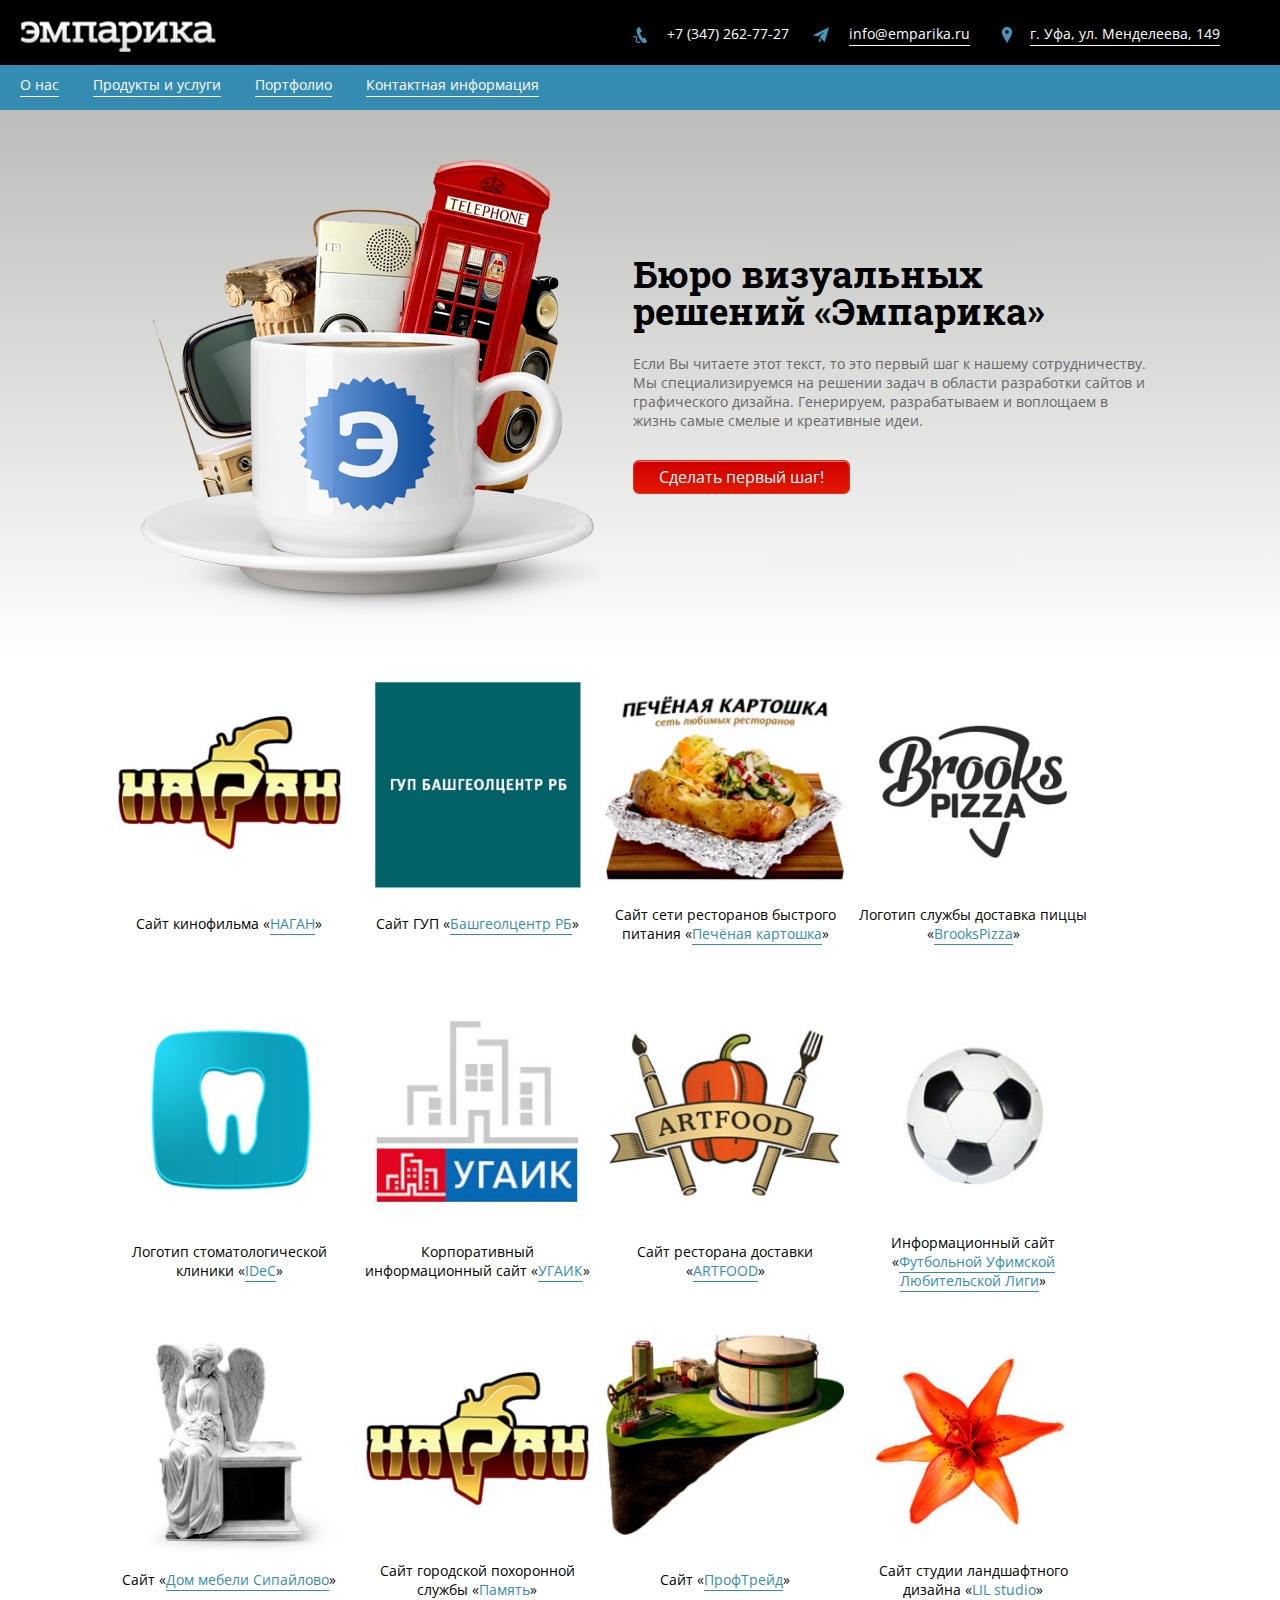
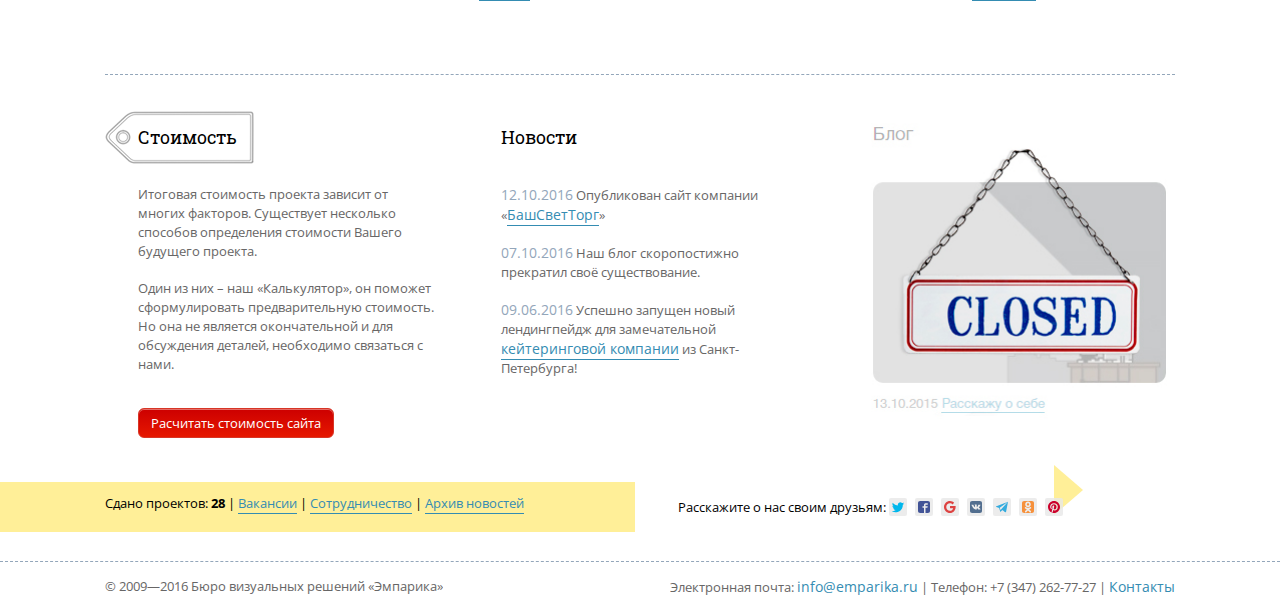
<file: index.html>
<!DOCTYPE html>
<html lang="en">
<head>
    <meta charset="UTF-8">
    <title>Эмпарика | бюро визуальных решений</title>
    <link rel="stylesheet" href="style/style.css">
    <script src="scripts/likely.js"></script>
    <link rel="stylesheet" href="style/likely.css">
    </head>
<body>
<header>
    <div class="line black">
        <div class="logo"></div>
        <div class="contacts">        
            <a href="#0" class="adress">г. Уфа, ул. Менделеева, 149</a>
            <a href="#0" class="mail">info@emparika.ru</a>
            <span class="telephone">+7 (347) 262-77-27</span>
        </div>  
    </div>    
    <div class="line blue">
        <div class="menu">
            <ul>
                <li><a href="#0">О нас</a></li>
                <li><a href="#0">Продукты и услуги</a></li>
                <li><a href="#0">Портфолио</a></li>
                <li><a href="#0">Контактная информация</a></li>
            </ul>
        </div>
    </div>
</header>
<section class="main">
<div class="container">
    <div class="column left">
        <div class="cup"></div>
    </div>
    <div class="column right">
        <h1 >Бюро визуальных решений «Эмпарика»</h1>       
        <p>Если Вы читаете этот текст, то это первый шаг к нашему сотрудничеству. Мы специализируемся на решении задач в области разработки сайтов и графического дизайна. Генерируем, разрабатываем и воплощаем в жизнь самые смелые и креативные идеи.</p>
        <button class="button1">Сделать первый шаг!</button>
    </div>
</div>
</section>
<div class="clearfix"></div>
<section class="products">
   <div class="container bottomborder">
        <div class="item">
            <div class="item_img" style="background:url(images/nagan.jpg); background-size: contain;" href="#0"></div>
            <div class="item_text str2"><div class="text_child">Сайт кинофильма «<a href="#0">НАГАН</a>»</div></div>
        </div>
        <div class="item">
            <div class="item_img" style="background:url(images/gyp2.jpg); background-size: contain;" href="#0"></div>
            <div class="item_text str2"><div class="text_child">Сайт ГУП «<a href="#0">Башгеолцентр РБ</a>»</div></div>
        </div>
        <div class="item">
            <div class="item_img" style="background:url(images/log4.jpg); background-size: contain;" href="#0"></div>
            <div class="item_text str2"><div class="text_child">Сайт сети ресторанов быстрого питания «<a href="#0">Печёная картошка</a>»</div></div>
        </div>
        <div class="item">
            <div class="item_img" style="background:url(images/776.jpg); background-size: contain;" href="#0"></div>
            <div class="item_text str2"><div class="text_child">Логотип службы доставка пиццы «<a href="#0">BrooksPizza</a>»</div></div>
        </div>
        <div class="item">
            <div class="item_img" style="background:url(images/1.jpg); background-size: contain;" href="#0"></div>
            <div class="item_text str3"><div class="text_child">Логотип стоматологической клиники «<a href="#0">IDeC</a>»</div></div>
        </div>
        <div class="item">
            <div class="item_img" style="background:url(images/ava-ugaik.jpg); background-size: contain;" href="#0"></div>
            <div class="item_text str3"><div class="text_child">Корпоративный информационный сайт «<a href="#0">УГАИК</a>»</div></div>
        </div>
        <div class="item">
            <div class="item_img" style="background:url(images/444.jpg); background-size: contain;" href="#0"></div>
            <div class="item_text str3"><div class="text_child">Сайт ресторана доставки «<a href="#0">ARTFOOD</a>»</div></div>
        </div>
        <div class="item">
            <div class="item_img" style="background:url(images/ava-full1.jpg); background-size: contain;" href="#0"></div>
            <div class="item_text str3"><div class="text_child">Информационный сайт «<a href="#0">Футбольной Уфимской Любительской Лиги</a>»</div></div>
        </div>
        <div class="item">
            <div class="item_img" style="background:url(images/ava_pamyat.jpg); background-size: contain;" href="#0"></div>
            <div class="item_text str2"><div class="text_child">Сайт «<a href="#0">Дом мебели Сипайлово</a>»</div></div>
        </div>
        <div class="item">
            <div class="item_img" style="background:url(images/nagan.jpg); background-size: contain;" href="#0"></div>
            <div class="item_text str2"><div class="text_child">Сайт городской похоронной службы «<a href="#0">Память</a>»</div></div>
        </div>
        <div class="item">
            <div class="item_img" style="background:url(images/ava_profi_treid.jpg); background-size: contain;" href="#0"></div>
            <div class="item_text str2"><div class="text_child">Сайт «<a href="#0">ПрофТрейд</a>»</div></div>
        </div>
        <div class="item">
            <div class="item_img" style="background:url(images/ava_studiya_dizaina.jpg); background-size: contain;" href="#0"></div>
            <div class="item_text str2"><div class="text_child">Сайт студии ландшафтного дизайна «<a href="#0">LIL studio</a>»</div></div>
        </div>
    </div>
</section> 
<div class="clearfix"></div>   
<section class="info">   
   <div class="container">
   <div class="infoblock price">
           <div class="name birka ">Стоимость</div>
           <p>Итоговая стоимость проекта зависит от многих факторов. Существует несколько способов определения стоимости Вашего будущего проекта.</p>
           <p>Один из них – наш «Калькулятор», он поможет сформулировать предварительную стоимость. Но она не является окончательной и для обсуждения деталей, необходимо связаться с нами.</p>
           <button class="button2">
             Расчитать стоимость сайта  
           </button>
    </div>
    <div class="infoblock">
           <div class="name">Новости</div>
        <p><span class="date" >12.10.2016</span> Опубликован сайт компании «<a href="#0">БашСветТорг</a>»</p>
        <p><span class="date" >07.10.2016</span> Наш блог скоропостижно прекратил своё существование.</p>
        <p><span class="date" >09.06.2016</span> Успешно запущен новый лендингпейдж для замечательной <a href="#0">кейтеринговой компании</a> из Санкт-Петербурга!</p>        
    </div>
    <div class="infoblock">
        <div class="imgblog"></div>
    </div>
   </div>
</section>       
<div class="clearfix"></div>
<footer>
    <div class="container">
      <section class="footer top">
          <div class="information">Сдано проектов: <strong>28</strong>   |   <a href="#0">Вакансии</a>   |   <a href="#0">Сотрудничество</a>   |   <a href="#0">Архив новостей</a>
          </div>
          <div class="soc"> Расскажите о нас своим друзьям:         
              <div class="likely likely-small soc2">
              <div class="twitter"></div>
              <div class="facebook"></div>
              <div class="gplus"></div>
              <div class="vkontakte"></div>
              <div class="telegram"></div>
              <div class="odnoklassniki"></div>
              <div class="pinterest" data-media="i/pinnable.jpg"></div>
              </div>
            </div>
          
      </section> 
    </div>
      <div class="clearfix"></div>
      <div class="border_bottom"></div>
      <div class="container">
          <section class="footer bottom">           
            <div class="fleft">© 2009—2016 Бюро визуальных решений «Эмпарика»</div>
            <div class="fright">Электронная почта: <a href="#0">info@emparika.ru</a>   |   Телефон: +7 (347) 262-77-27    |   <a href="#0">Контакты</a></div>          
          </section> 
    </div>
</footer>  
        

</body>
</html>
</file>
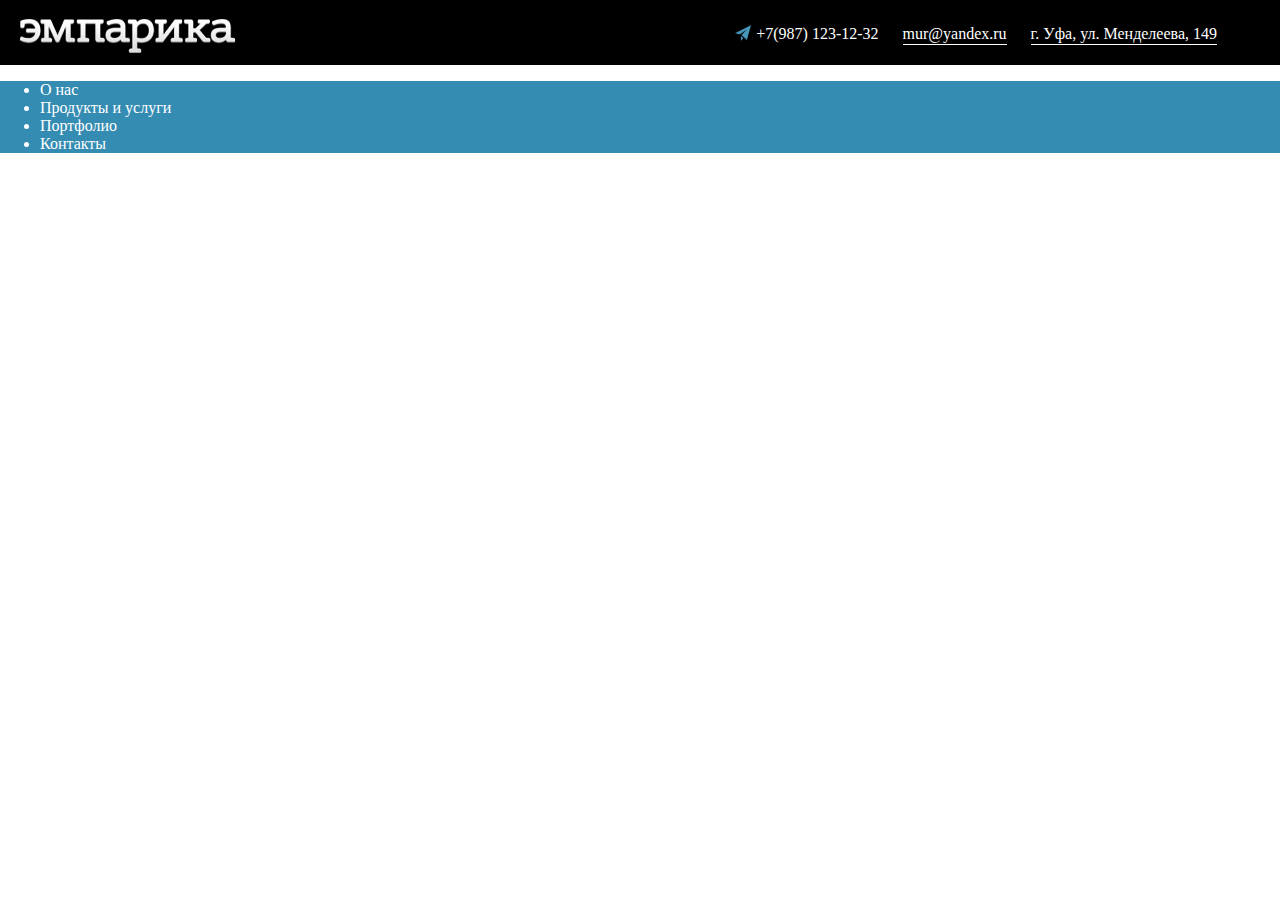
<file: style/piu.html>
<!DOCTYPE html>
<html lang="en">
<head>
    <meta charset="UTF-8">
    <title>Piu</title>
    <link rel="stylesheet" href="piu.css">
</head>
<body>
    <header>
        <div class="line black">
            <div class="logo"></div>
            <div class="top_contact">
                <span class="phone">+7(987) 123-12-32</span>
                <a href="#0" class="email">mur@yandex.ru</a>
                <a href="#0" class="address">г. Уфа, ул. Менделеева, 149</a>
            </div>
        </div>
        <div class="line blue">
            <ul>
                <li><a href="#0">О нас</a></li>
                <li><a href="#0">Продукты и услуги</a></li>
                <li><a href="#0">Портфолио</a></li>
                <li><a href="#0">Контакты</a></li>
            </ul>
        </div>
    </header>
</body>
</html>
</file>
<file: style/style.css>
@import url('https://fonts.googleapis.com/css?family=Open+Sans');
@import url('https://fonts.googleapis.com/css?family=Roboto+Slab:700&subset=cyrillic');
html, body {
padding: 0;
margin: 0;
}


a, div, span{
    font-family: 'Open Sans', sans-serif;
    font-size: 14px;
}   

h1{
    font-family: 'Roboto Slab', serif;
    font-size: 37px;
    margin-top: 11px;
    line-height: 1;
}
a{   
    text-decoration: none;
    color: #348cb2;
     
}

.line.black{
    height: 65px;
    background-color: black;
}

.line.black span, .line.black a{
      
    float: right;
    position: relative;
    margin-top: 24px;
    margin-right: 60px;        
}

 
.telephone:before {
    content: '';
    background: url(../images/ph.png);
    width: 16px;
    height: 16px;
    top: 3px;
    right: 141px;
    background-size: contain;
    position: absolute;
    display: block;
}

.mail:before {
    content: '';
    background: url(../images/em.png);
    width: 16px;
    height: 16px;
    top: 3px;
    right: 141px;
    background-size: contain;
    position: absolute;
    display: block;
}

.adress:before {
    content: '';
    background: url(../images/lo.png);
    width: 16px;
    height: 16px;
    top: 3px;
    right: 205px;
    background-size: contain;
    position: absolute;
    display: block;
}

.line a,.line span{
    color: white;
    padding-bottom: 2px;
}
.line a{
    border-bottom: 1px solid white;
}


.logo{
        background: url(../images/logo.png) center center no-repeat;
    background-size: cover;
    width: 217px;
    height: 35px;
    position: absolute;
    margin-top: 17px;
    margin-left: 20px;
}
.line.blue {
   background-color: #348cb2;
   height: 45px;
   
}
.menu li{
    margin-right: 30px; 
    padding-bottom: 3px;
    margin-top: 10px;
    display: inline-block;
  
}

.menu ul{
    margin: 0;
    margin-left: 20px;
    padding: 0px;
    
}

.main{
width: 100%; 
background: linear-gradient(to top, #ffffff, #bcbcba);
height: 500px; 
padding-top: 50px;   
}

.container{
    width: 1070px;
    margin: 0 auto;
   
}

.column{
    display: inline-block;
    vertical-align: top;
}
.column.left{   
   display: inline-block;
    vertical-align: top;
    width: 49%;
/*    margin-left: 185px;
    margin-top: 35px;*/
}
.cup{
    background: url(../images/cup.png) center center no-repeat;
    height: 460px;
    background-size: contain;
}
.column.right{  
    
    display: inline-block;
    vertical-align: top;
  /*  width: 49%;*/
    width: 519px;
    padding-top: 84px;
}
.column.right p{
    color:#666;
} 
button{
    box-shadow: inset 0px 1px 0px 0px rgb(228, 110, 104);   
    font-family: 'Open Sans', sans-serif;  
    color:white;
    background: linear-gradient(to bottom, #ce0100 5%, #e61700 100%);
    border-radius: 6px;
    border: 1px solid #d83526;
}
.button1{
    padding: 5px 25px;
    font-size: 16px;
    margin-top: 16px;
    
}
.button2{
    padding: 5px 12px;
    margin-top: 16px;
    
}
button:hover{
    cursor: pointer;
    background: linear-gradient(to bottom, #e61700 100%, #ce0100 5% );
}
.clearfix {
    clear: both;
}
.item{
        width: 240px;
    height: 320px;
    float: left;
    margin: 4px;
    text-align: center;
}
.item_img{
    width: 240px;
    height: 240px;
    background-size: contain;
}
.item_text{
       
    display: table;
    width: 100%;
}
.str2{
    min-height: 39px;
}
.str3{
    min-height: 58px;
}
.text_child{
    vertical-align: middle;
    text-align: center;
    display: table-cell;
}
  a{
   
    padding-bottom: 1px;
    border-bottom: 1px solid #348cb2; 
    
}
a:hover, .menu li:hover{
     border-bottom:0;
}

.container.bottomborder{
    overflow: hidden;
    padding-bottom: 30px;
    border-bottom: 1px dashed #93a6ba; 
}
.info{
    margin-top: 50px;
}
.infoblock{
    width: 299px;
    height: 339px;
    display: inline-block;
    vertical-align: top;
    margin-right: 60px;
}
.price{
    margin-left: 33px;
    color: black;
}
.name{
    font-size: 18px;
    font-family: 'Roboto Slab', serif;
    margin-bottom: 36px;
}
.birka{
    position: relative;    
    
}
.birka:before{
    
    margin-left: -34px;
    margin-top: -15px;
    content: '';
    background: url(../images/birka.png) center no-repeat;
    display: block;
    width: 150px;
    position: absolute;
    height: 55px;
    background-size: contain;   
}

.infoblock p{
    
   margin-bottom: 18px;
    font-size: 13px;
    line-height: 19px;
    color: #676666;
    
}
.infoblock:last-child{
    margin: 0;
}
p .date{
    color: #93a6ba;
}
.imgblog{
    background: url(../images/blcl.jpg) center center no-repeat;
    background-size: cover;
    width: 314px;
    height: 315px; 
    display: inherit;
    vertical-align: inherit;
    position: relative;
    top: -10px;
}
footer{
    margin-top: 30px;
}
.information{
    position: relative;
    display: inline-block;
    vertical-align:top;
    padding-right: 150px;
    
}
.information:before{
    background-color: #ffef98;
    position: absolute;
    display: block;
    background-size: contain;
    width: 670px;
    height: 50px;
    top: 0;
    left: 0;
    content: '';
    z-index: -1;
    margin-left: -140px;
    margin-top: -12px;       
}
.information:after{
    border: 20px solid transparent;	
    border-left: 20px solid #ffef98;
    content: '';
    margin-left: 128px;
    border: 25px solid transparent;
    border-left: 29px solid #ffef98;
    content: '';
    margin-left: 530px;
    margin-top: -29px;
    position: absolute;
}
.information, .information strong, .information a{
    font-size: 13px;
}
.soc{
  font-size: 13px;
  margin-top: 4px;
}
.soc, .soc2{
    display: inline-block;
    vertical-align:top;
}
.footer.top{
    padding-bottom:  45px;
}
.border_bottom{

  border-bottom: 1px dashed #93a6ba;  
}
.footer.bottom{
    margin-top: 15px;
    
}
.footer.bottom div{
    font-size: 13px;
    color: #676666;
    display: inline-block;
}
.fleft{
    float:left;
    overflow:hidden;
}
.fright{
    float:right;
    overflow:hidden;
}
footer{
   padding-bottom: 30px; 
}
</file>
<file: style/likely.css>
.likely,.likely__widget{-webkit-font-smoothing:antialiased;-moz-osx-font-smoothing:grayscale;padding:0;text-indent:0!important;list-style:none!important;font-weight:400;font-family:Helvetica Neue,Arial,sans-serif}.likely{display:inline-block}.likely__widget{margin:0;font-size:inherit}.likely{opacity:0;font-size:0!important}.likely_visible{opacity:1;transition:opacity .1s ease-in}.likely>*{display:inline-block;visibility:hidden}.likely_visible>*{visibility:inherit}.likely__widget{position:relative;white-space:nowrap}.likely__button,.likely__widget{display:inline-block}.likely__button,.likely__counter{text-decoration:none;text-rendering:optimizeLegibility;margin:0;outline:0}.likely__button{position:relative;user-select:none}.likely__counter{display:none;position:relative;font-weight:400}.likely_ready .likely__counter{display:inline-block}.likely_ready .likely__counter_empty{display:none}.likely__button,.likely__counter,.likely__icon,.likely__widget{vertical-align:top}.likely__widget{transition:background .33s ease-out,color .33s ease-out,fill .33s ease-out}.likely__widget:active,.likely__widget:focus,.likely__widget:hover{transition:none;cursor:pointer}@media (hover:none){.likely__widget:active,.likely__widget:focus,.likely__widget:hover{transition:background .33s ease-out,color .33s ease-out,fill .33s ease-out;cursor:unset}}.likely__icon{position:relative;text-align:left;display:inline-block}.likely svg{position:absolute;left:3px;top:3px;width:16px;height:16px}.likely__button,.likely__counter{line-height:inherit;cursor:inherit}.likely__button:empty{display:none}.likely__counter{text-align:center}.likely .likely__widget{color:#000;background:rgba(231,231,231,.8)}.likely .likely__counter{background-size:1px 1px;background-repeat:repeat-y;background-image:linear-gradient(to right,rgba(0,0,0,.2) 0,rgba(0,0,0,0) .5px,rgba(0,0,0,0) 100%)}.likely-light .likely__widget{color:#fff;fill:#fff;background:rgba(236,236,236,.16);text-shadow:rgba(0,0,0,.2) 0 0 .33em}.likely-light .likely__counter{background-image:linear-gradient(to right,rgba(255,255,255,.4) 0,rgba(255,255,255,0) .5px,rgba(255,255,255,0) 100%)}.likely__widget_facebook{fill:#425497}.likely__widget_facebook:active,.likely__widget_facebook:focus,.likely__widget_facebook:hover{background:rgba(207,212,229,.8)}@media (hover:none){.likely__widget_facebook:active,.likely__widget_facebook:focus,.likely__widget_facebook:hover{background:rgba(231,231,231,.8)}}.likely-light .likely__widget_facebook:active,.likely-light .likely__widget_facebook:focus,.likely-light .likely__widget_facebook:hover{text-shadow:#425497 0 0 .25em;background:rgba(66,84,151,.7)}@media (hover:none){.likely-light .likely__widget_facebook:active,.likely-light .likely__widget_facebook:focus,.likely-light .likely__widget_facebook:hover{text-shadow:rgba(0,0,0,.2) 0 0 .33em;background:rgba(236,236,236,.16)}}.likely__widget_twitter{fill:#00b7ec}.likely__widget_twitter:active,.likely__widget_twitter:focus,.likely__widget_twitter:hover{background:rgba(191,237,250,.8)}@media (hover:none){.likely__widget_twitter:active,.likely__widget_twitter:focus,.likely__widget_twitter:hover{background:rgba(231,231,231,.8)}}.likely-light .likely__widget_twitter:active,.likely-light .likely__widget_twitter:focus,.likely-light .likely__widget_twitter:hover{text-shadow:#00b7ec 0 0 .25em;background:rgba(0,183,236,.7)}@media (hover:none){.likely-light .likely__widget_twitter:active,.likely-light .likely__widget_twitter:focus,.likely-light .likely__widget_twitter:hover{text-shadow:rgba(0,0,0,.2) 0 0 .33em;background:rgba(236,236,236,.16)}}.likely__widget_gplus{fill:#dd4241}.likely__widget_gplus:active,.likely__widget_gplus:focus,.likely__widget_gplus:hover{background:rgba(246,207,207,.8)}@media (hover:none){.likely__widget_gplus:active,.likely__widget_gplus:focus,.likely__widget_gplus:hover{background:rgba(231,231,231,.8)}}.likely-light .likely__widget_gplus:active,.likely-light .likely__widget_gplus:focus,.likely-light .likely__widget_gplus:hover{text-shadow:#dd4241 0 0 .25em;background:rgba(221,66,65,.7)}@media (hover:none){.likely-light .likely__widget_gplus:active,.likely-light .likely__widget_gplus:focus,.likely-light .likely__widget_gplus:hover{text-shadow:rgba(0,0,0,.2) 0 0 .33em;background:rgba(236,236,236,.16)}}.likely__widget_vkontakte{fill:#526e8f}.likely__widget_vkontakte:active,.likely__widget_vkontakte:focus,.likely__widget_vkontakte:hover{background:rgba(211,218,227,.8)}@media (hover:none){.likely__widget_vkontakte:active,.likely__widget_vkontakte:focus,.likely__widget_vkontakte:hover{background:rgba(231,231,231,.8)}}.likely-light .likely__widget_vkontakte:active,.likely-light .likely__widget_vkontakte:focus,.likely-light .likely__widget_vkontakte:hover{text-shadow:#526e8f 0 0 .25em;background:rgba(82,110,143,.7)}@media (hover:none){.likely-light .likely__widget_vkontakte:active,.likely-light .likely__widget_vkontakte:focus,.likely-light .likely__widget_vkontakte:hover{text-shadow:rgba(0,0,0,.2) 0 0 .33em;background:rgba(236,236,236,.16)}}.likely__widget_pinterest{fill:#cc002b}.likely__widget_pinterest:active,.likely__widget_pinterest:focus,.likely__widget_pinterest:hover{background:rgba(242,191,202,.8)}@media (hover:none){.likely__widget_pinterest:active,.likely__widget_pinterest:focus,.likely__widget_pinterest:hover{background:rgba(231,231,231,.8)}}.likely-light .likely__widget_pinterest:active,.likely-light .likely__widget_pinterest:focus,.likely-light .likely__widget_pinterest:hover{text-shadow:#cc002b 0 0 .25em;background:rgba(204,0,43,.7)}@media (hover:none){.likely-light .likely__widget_pinterest:active,.likely-light .likely__widget_pinterest:focus,.likely-light .likely__widget_pinterest:hover{text-shadow:rgba(0,0,0,.2) 0 0 .33em;background:rgba(236,236,236,.16)}}.likely__widget_odnoklassniki{fill:#f6903b}.likely__widget_odnoklassniki:active,.likely__widget_odnoklassniki:focus,.likely__widget_odnoklassniki:hover{background:rgba(252,227,206,.8)}@media (hover:none){.likely__widget_odnoklassniki:active,.likely__widget_odnoklassniki:focus,.likely__widget_odnoklassniki:hover{background:rgba(231,231,231,.8)}}.likely-light .likely__widget_odnoklassniki:active,.likely-light .likely__widget_odnoklassniki:focus,.likely-light .likely__widget_odnoklassniki:hover{text-shadow:#f6903b 0 0 .25em;background:rgba(246,144,59,.7)}@media (hover:none){.likely-light .likely__widget_odnoklassniki:active,.likely-light .likely__widget_odnoklassniki:focus,.likely-light .likely__widget_odnoklassniki:hover{text-shadow:rgba(0,0,0,.2) 0 0 .33em;background:rgba(236,236,236,.16)}}.likely__widget_telegram{fill:#34abde}.likely__widget_telegram:active,.likely__widget_telegram:focus,.likely__widget_telegram:hover{background:rgba(204,234,246,.8)}@media (hover:none){.likely__widget_telegram:active,.likely__widget_telegram:focus,.likely__widget_telegram:hover{background:rgba(231,231,231,.8)}}.likely-light .likely__widget_telegram:active,.likely-light .likely__widget_telegram:focus,.likely-light .likely__widget_telegram:hover{text-shadow:#34abde 0 0 .25em;background:rgba(52,171,222,.7)}@media (hover:none){.likely-light .likely__widget_telegram:active,.likely-light .likely__widget_telegram:focus,.likely-light .likely__widget_telegram:hover{text-shadow:rgba(0,0,0,.2) 0 0 .33em;background:rgba(236,236,236,.16)}}.likely{margin:0 -5px -10px}.likely .likely__widget{line-height:20px;font-size:14px;border-radius:3px;height:22px;margin:0 5px 10px}.likely .likely__icon{width:22px;height:22px}.likely .likely__button{padding:1px 4px 1px 0}.likely .likely__counter{padding:1px 4px}.likely-big{margin:0 -6px -12px}.likely-big .likely__widget{line-height:28px;font-size:18px;border-radius:4px;height:32px;margin:0 6px 12px}.likely-big .likely__icon{width:32px;height:32px}.likely-big .likely__button{padding:2px 6px 2px 0}.likely-big .likely__counter{padding:2px 6px}.likely-big svg{left:4px;top:4px;width:24px;height:24px}.likely-small{margin:0 -4px -8px}.likely-small .likely__widget{line-height:14px;font-size:12px;border-radius:2px;height:18px;margin:0 4px 8px}.likely-small .likely__icon{width:18px;height:18px}.likely-small .likely__button{padding:2px 3px 2px 0}.likely-small .likely__counter{padding:2px 3px}.likely-small svg{left:3px;top:3px;width:12px;height:12px}
</file>
<file: style/piu.css>
html, body {
    margin: 0;
    padding: 0;
}
a {
    text-decoration: none;
}
.line, .line a {
    color: #fff;
}
.line.black {
    background: #000;
    height: 40px;
    padding-left: 19px;
    padding-right: 63px;
    padding-top: 25px;
}
.line.blue {
    background: #348cb2;
}
.logo {
    background: url(../images/logo.png) no-repeat;
    background-size: contain;
    height: 45px;
    width: 275px;
    float: left;
    position: relative;
    top: -14px;
}
.top_contact {
    float: right;
}
.top_contact span, .top_contact a:not(:last-child) {
    margin-right: 20px;
}
.top_contact a {
    border-bottom: 1px solid #fff;
    padding-bottom: 2px;
}
.top_contact a:hover {
    border: 0;
}
.phone {
    position: relative;
}
.phone:after {
    content:'';
    background: url(../images/em.png) no-repeat;
    width: 16px;
    height: 16px;
    position: absolute;
    left:-21px;
}
</file>
